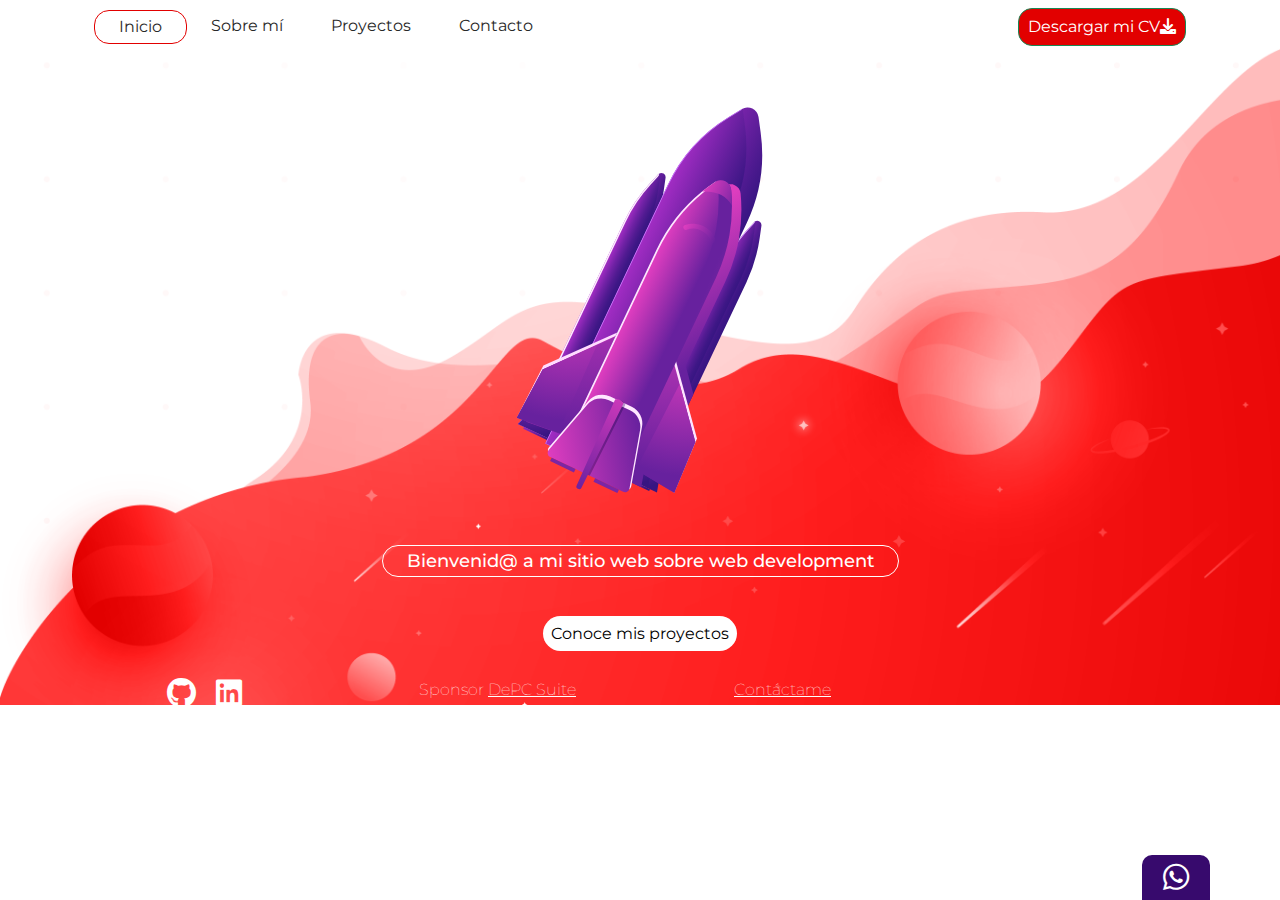
<file: index.html>
<!DOCTYPE html>
<html lang="es">

<head>
    <meta charset="UTF-8">
    <meta http-equiv="X-UA-Compatible" content="IE=edge">
    <meta name="viewport" content="width=device-width, initial-scale=1.0">
    <title>Contacto</title>
    <link rel="stylesheet" href="css/fontawesome/css/all.min.css">
    <link rel="stylesheet" href="css/fontawesome/css/fontawesome.min.css">
    <link rel="stylesheet" href="css/bootstrap/css/bootstrap.min.css">
    <script src="css/bootstrap/js/bootstrap.bundle.min.js"></script>
    <link rel="stylesheet" href="css/style.css">
</head>

<body id="contacto">
    <header class="container">
        <nav class="navbar navbar-expand-md  mb-4">
            <div class="container-fluid">
                <button class="navbar-toggler" type="button" data-bs-toggle="collapse" data-bs-target="#navbarCollapse"
                    aria-controls="navbarCollapse" aria-expanded="false" aria-label="Toggle navigation">
                    <span class="navbar-toggler-icon"></span>
                </button>
                <div class="collapse navbar-collapse" id="navbarCollapse">
                    <ul class="navbar-nav me-auto mb-2 mb-md-0">
                        <li class="nav-item active">
                            <a class="nav-link  px-4 py-1" aria-current="page" href="index.html">Inicio</a>
                        </li>
                        <li class="nav-item">
                            <a class="nav-link px-4 py-1" href="sobre-mi.html">Sobre mí</a>
                        </li>
                        <li class="nav-item">
                            <a class="nav-link px-4 py-1" href="proyectos.html">Proyectos</a>
                        </li>
                        <li class="nav-item ">
                            <a class="nav-link px-4 py-1" href="contacto.html">Contacto</a>
                        </li>
                    </ul>   
                    <div class="d-inline">
                        <a class="btn btn-rojo btn-outline-success" type="submit">Descargar mi CV<i class="fa-solid fa-download"></i></a>
                    </div>
                </div>
            </div>
        </nav>
    </header>

    <main class="container">
        <div>
            <div class="cohete text-center mt-5">
                <img src="./images/cohete.svg" alt="Cohete">
            </div>
            <div class="text-center mt-5">
                <h1 class="inicio_titulo d-inline py-1 px-4">Bienvenid@ a mi sitio web sobre web development</h1>
            </div>
            <div class="text-center mt-5 ">
                <a href="" class="inicio_p mb-2 px-2 py-2 d-inline">Conoce mis proyectos</a>
            </div>
        </div>
    </main>

    <footer class="container">
        <div class="row col mt-3 pb-3">
            <div class="col-lg-3 col-sm-12 text-center text-sm-center col-m-12"> 
                <a href="https://github.com/JuanServin97/depcsuite_portfolio" class="icon "><i class="fa-brands fa-github iconos    "></i></a> 
                <a href="#" class="icon"><i class="fa-brands fa-linkedin iconos m-3 mb-3"></i></a>
            </div>

            <div class="col-lg-3 col-sm-12 text-center col-m-12 mt-3">Sponsor 
                <a href="https://github.com/JuanServin97" class="underline">DePC Suite</a>
                
            </div>

            <div class="col-lg-3 col-sm-12 text-center col-m-12 mt-3">
                 <a href="mailto:juanjoservin2@hotmail.com" class="underline">Contáctame</a> 
            </div>
        </div>
    </footer>   
    <div class="whatsapp">
        <a href="https://api.whatsapp.com/send?phone=595986406166" title="Whatsapp"><i class="fab fa-whatsapp"></i></a>
    </div>
</body>

</html>
</file>
<file: css/style.css>
@import url('https://fonts.googleapis.com/css2?family=Montserrat:ital,wght@0,100;0,200;0,300;0,400;0,500;0,600;0,700;0,800;1,100;1,200;1,300;1,400;1,500;1,600;1,700;1,800&display=swap');

body{
    font-family:  'Montserrat', sans-serif;
}

#contacto{
    background-image: url('../images/fondo-contacto.png');
    background-size: 100%;
    background-repeat: no-repeat;
}
h1{
    color: #E20000;
    font-size: 36px;
}

p{
    color: #6a6a6a;
    font-size: 16px;
}

.nav-link{
    color: #282828;
}

nav .active{
    border: 1px #E20000 solid;
    border-radius: 15px;
}

.form-control{
    border-radius: 14px;
}

.shadow{
    box-shadow: 0 .5rem 1rem rgba(0,0,0,.15)!important;
}

textarea{
    height: 150px;
}

textarea .form-control{
    min-height: 200px ;
}

.btn{
    background-color: #000;
    color: #370a6d;
    border-radius: 14px;
}

.btn-rojo{
    padding-right: 9px;
    padding-left: 9px;
    background-color: #E20000 ;
    color: white !important;
}

.btn .btn-rojo a{
    color: white;
}

.btn:hover{
    background-color: #370a6d;
    color: #fff;
    transition: color .15s ease-in-out,background-color .15s ease-in-out,border-color .15s ease-in-out,box-shadow .15s ease-in-out;
}

.btn-outline-success{
    background-color: #E20000;
}

footer, footer a{
    color: #fff;
    text-decoration: none;
    font-weight: 100;
}

.whatsapp{
    font-size: 30px;
    width: 68px;
    position: fixed;
    right: 70px;
    bottom: 0px;
    background-color: #370a6d;  
    text-align: center;
    border-top-right-radius: 10px;
    border-top-left-radius: 10px;
    padding: 2px 0px 2  px 0px ;
}

.whatsapp a {
    color: #fff;
    font-weight: 400px;
}

.iconos{
    font-size: 30px;
}

.iconos-rojo{
    color: #E20000;
}

.underline{
    text-decoration: underline;
}

@media (max-width: 768px) {
    #contacto{
        background-image: url(../images/fondo-proyectos.png);
        background-repeat: no-repeat;
    }
    .underline{
        color: #E20000;
    }
    .icon:last-child{
        color: #E20000;
    }
    .btn-enviar{
        color: #E20000;
    }
    .navbar{
        color: #000 !important;
    }
    .red-text{
        color: #E20000 !important;
    }
}

.red-text{
    color: #E20000; 
}

/* Proyectos */

#proyectos{
    background-image: url(../images/fondo-proyectos.png);
    background-repeat: no-repeat;
}

.proyecto{
    border: 1px solid #6a6a6a;
    background-color: white;
}

.proyecto h2{
    background-color: #E20000;
    text-transform: uppercase;
    font-size: 16px;
    color: white;
}

.proyecto p{
    font-size: 14px;
}

.proyecto a{
    color: #E20000;
    text-decoration: none;
}

.proyecto img{
    height: 208px;
}

#proyectos1{
    background-image: url('../images/fondo-proyectos.png');
    background-size: 100%;
    background-repeat: no-repeat;
}

.cohete img{
    max-height: 400px;
}

/* Index*/
.inicio_titulo{
    color: #fff;
    font-size: 18px;
    border: 1px solid #fff;
    border-radius: 30px;
}
.inicio_p{
    background-color: #fff;
    text-decoration: none;
    color: #000;
    padding: 2px;
    border-radius: 30px;
}

.inicio_p:hover{
    background-color: #370a6d;
    color: #fff;
}


/* Sobre mi */

#icon-sobre{
    color: #E20000;
}

.encabezado-img{
    height: 450px;
    border-radius: 50%;
}

.sm-stack{
    background: linear-gradient(to right, rgba(184,37,20,1) 0%, rgba(214,52,30,1) 47%, rgba(240,47,23,1) 70%, rgba(240,47,23,1) 100%);
}

.sm-stack h2{
    color: #fff;
}

.card img{
    width: 60px;
}

.moradito{
    color: #370a6d;
}

.grisaseo{
    color: #6a6a6a;
}

.exp-border{
    box-shadow: rgba(50, 50, 93, 0.25) 0px 2px 5px -1px, rgba(0, 0, 0, 0.3) 0px 1px 3px -1px;
}
</file>
